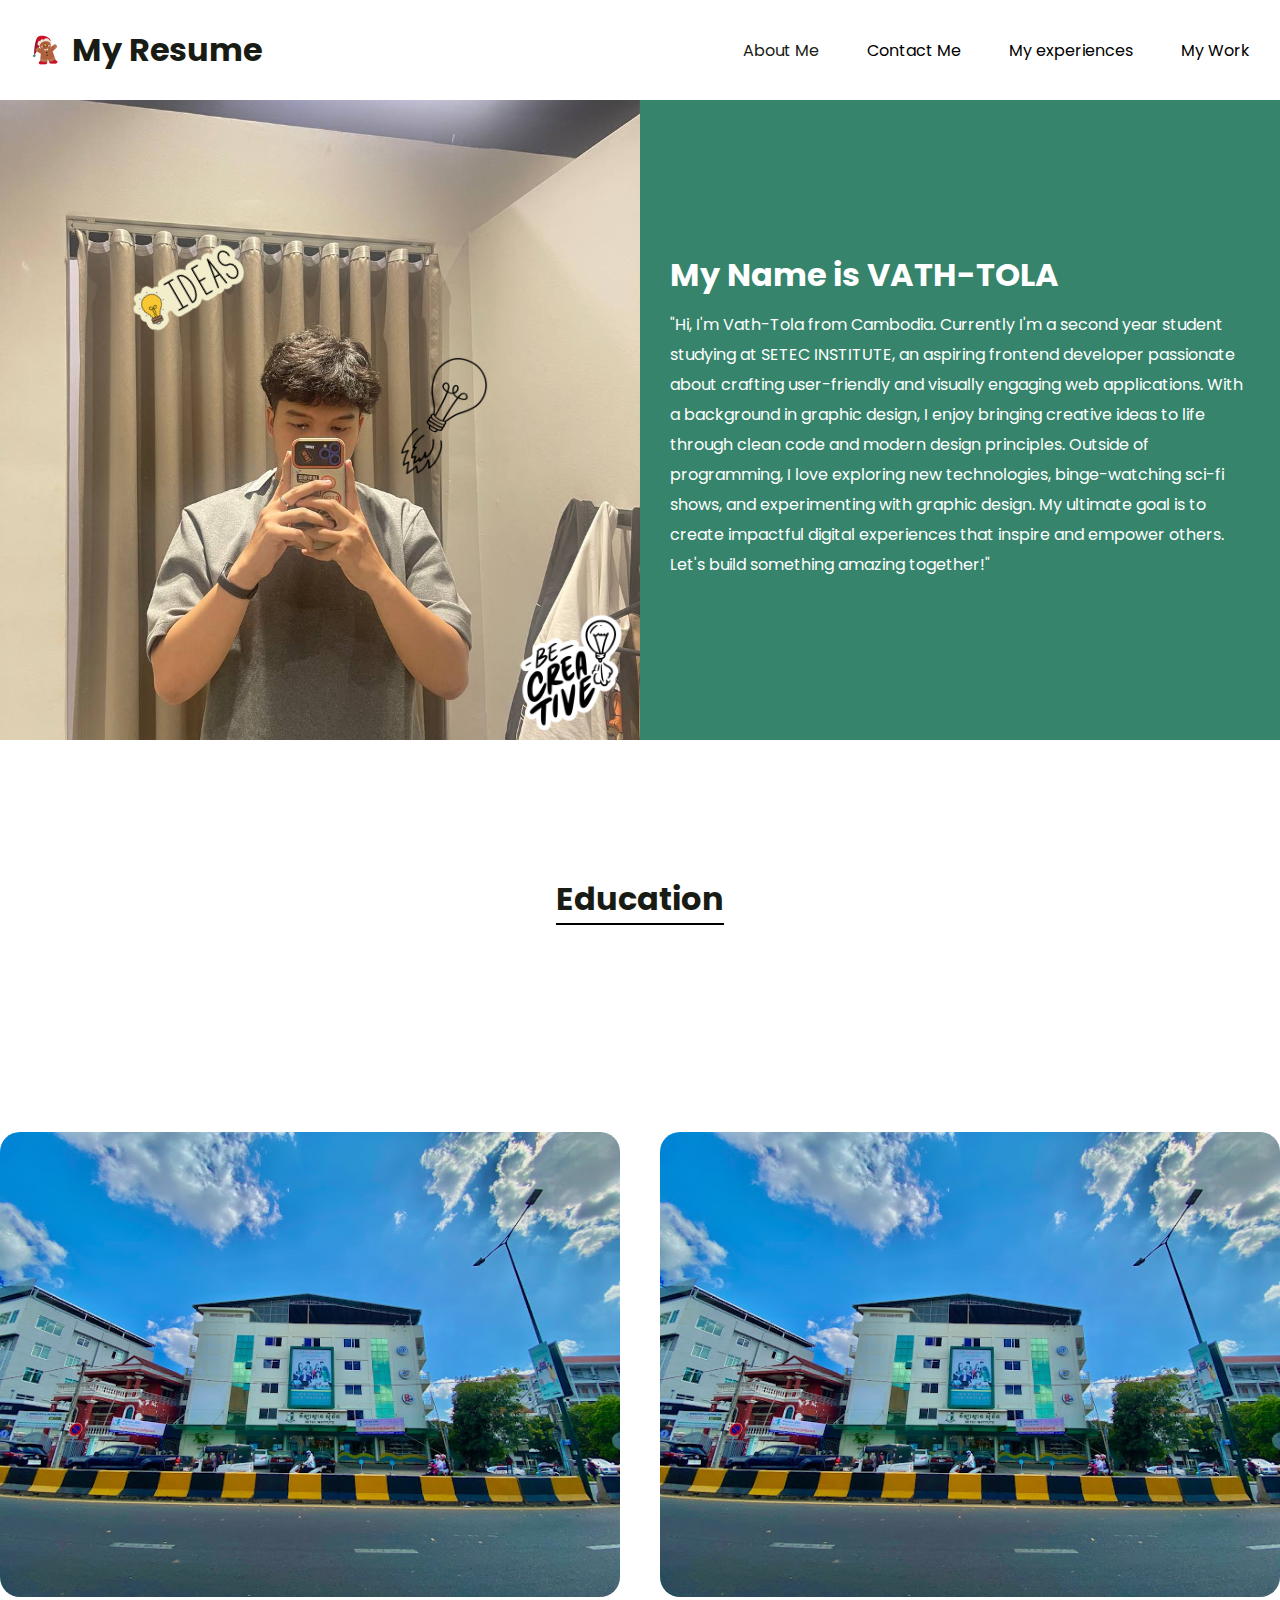
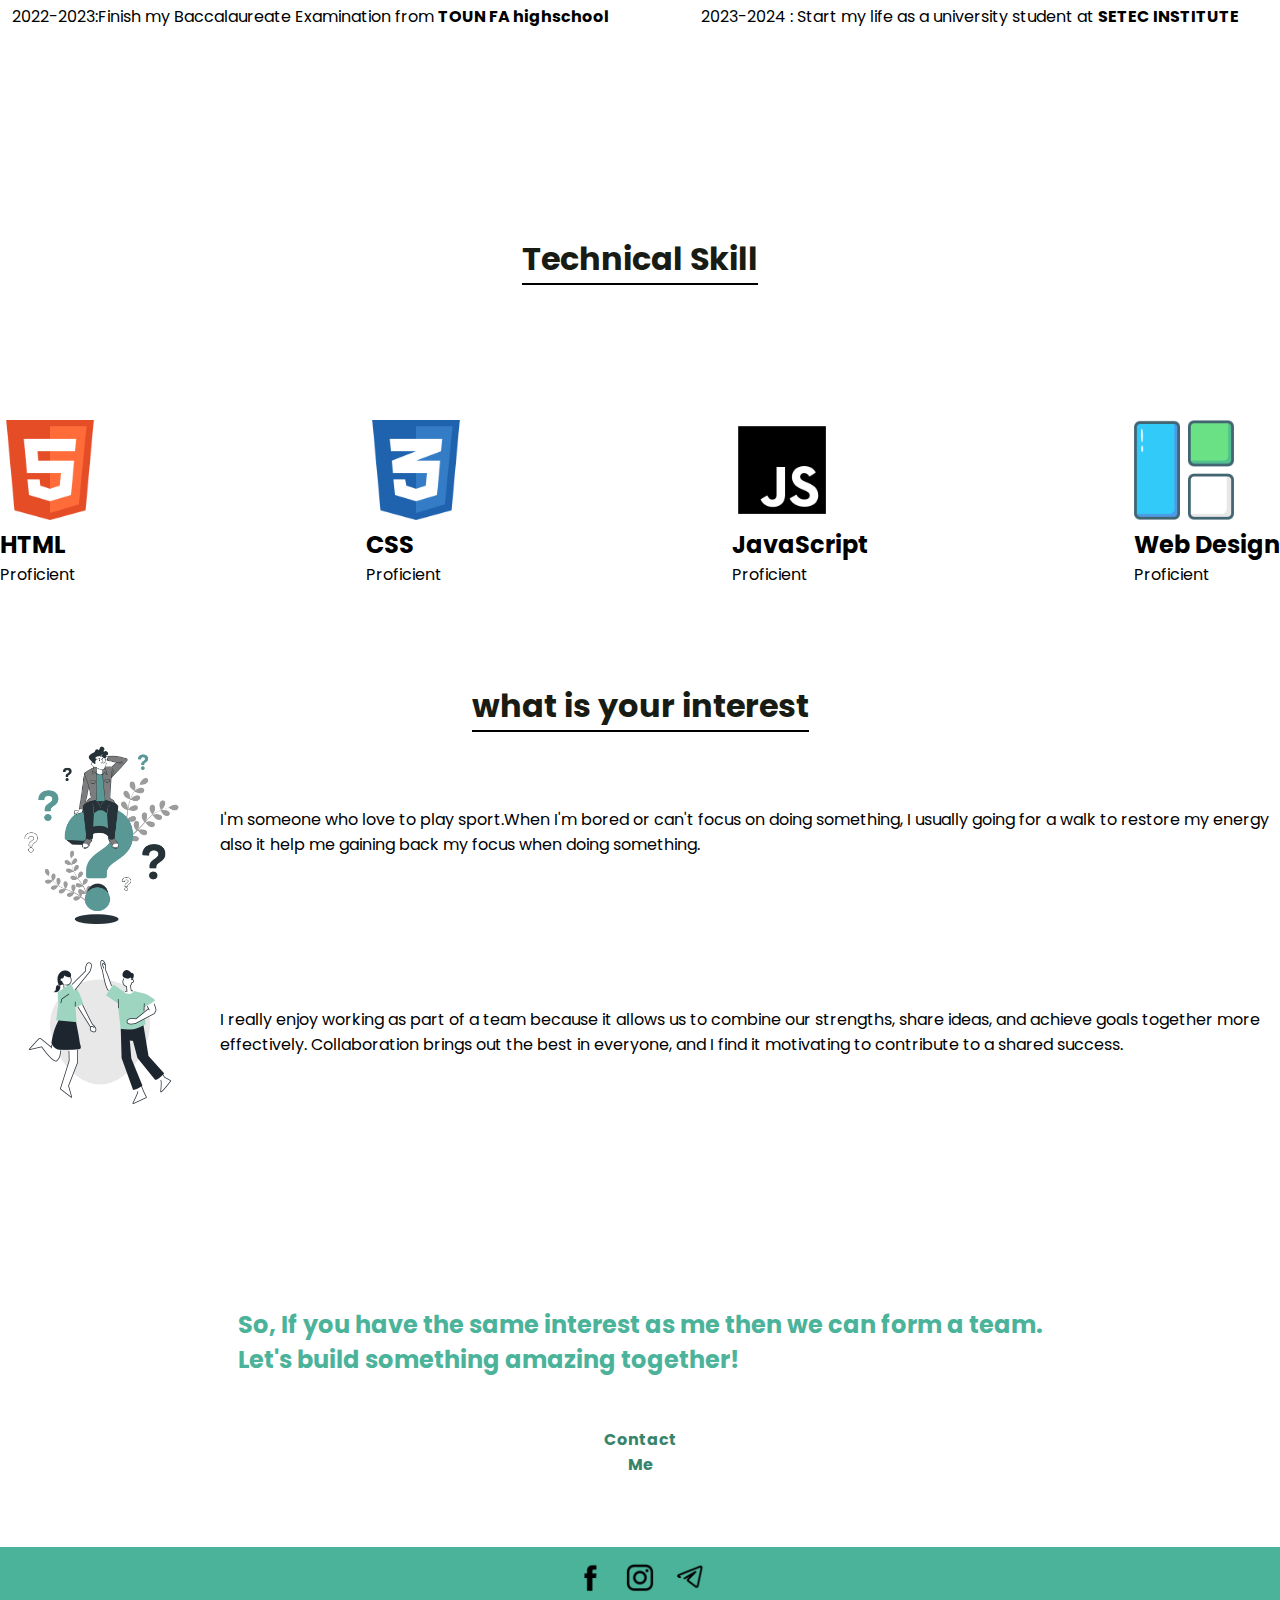
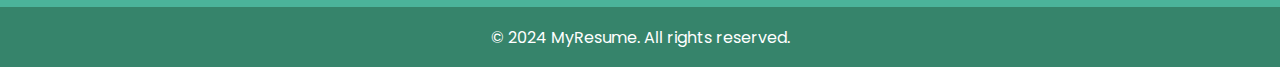
<file: index.html>
<!DOCTYPE html>
<html lang="en">
  <head>
    <meta charset="UTF-8" />
    <meta name="viewport" content="width=device-width, initial-scale=1.0" />
    <title>My Resume</title>
    <!-- Link css -->
    <link rel="stylesheet" href="./Style/index.css" />
    <link rel="preconnect" href="https://fonts.googleapis.com" />
    <link rel="preconnect" href="https://fonts.gstatic.com" crossorigin />
    <link
      href="https://fonts.googleapis.com/css2?family=Poppins:wght@400;500;700&display=swap"
      rel="stylesheet"
    />
  </head>
  <body>
    <!-- Header -->
    <header>
      <div class="header">
        <div class="logo">
          <img src="./Assets/Icon/gingerbread-cookie.png" alt="Icon" />
          <h1>My Resume</h1>
        </div>
        <div class="menu-bar">
          <img src="./Assets/Icon/menu.png" alt="Menu-bar" />
        </div>
        <ul class="header-info">
          <a href=""><li id="active">About Me</li></a>
          <a href=""><li>Contact Me</li></a>
          <a href=""><li>My experiences</li></a>
          <a href=""><li>My Work</li></a>
        </ul>
      </div>
    </header>
    <!-- Main -->
    <main>
      <!-- section-1 -->
      <section class="Section-1">
        <div class="name">
          <img src="./Assets/Image/Profile.jpg" alt="Profile" />
          <div class="icon-1">
            <img src="./Assets/Icon/ideas.png" alt="Idea-icon" />
          </div>
          <div class="icon-2">
            <img src="./Assets/Icon/be-creative.png" alt="motivate-icon" />
          </div>
          <div class="icon-3">
            <img src="./Assets/Icon/idea.png" alt="Ideas" />
          </div>
        </div>
        <div class="Information">
          <h1>My Name is VATH-TOLA</h1>
          <p>
            "Hi, I'm Vath-Tola from Cambodia. Currently I'm a second year
            student studying at SETEC INSTITUTE, an aspiring frontend developer
            passionate about crafting user-friendly and visually engaging web
            applications. With a background in graphic design, I enjoy bringing
            creative ideas to life through clean code and modern design
            principles. Outside of programming, I love exploring new
            technologies, binge-watching sci-fi shows, and experimenting with
            graphic design. My ultimate goal is to create impactful digital
            experiences that inspire and empower others. Let's build something
            amazing together!"
          </p>
        </div>
      </section>
      <!-- section-2 -->
      <section>
        <div class="section-2 flex">
          <h1>Education</h1>
        </div>
        <div class="section-2_list">
          <div class="highschool">
            <img src="./Assets/Image/2022-01-13.jpg" alt="" />
            <p>
              2022-2023:Finish my Baccalaureate Examination from
              <strong>TOUN FA highschool</strong>
            </p>
          </div>
          <div class="university">
            <img src="./Assets/Image/2022-01-13.jpg" alt="" />
            <p>
              2023-2024 : Start my life as a university student at
              <strong>SETEC INSTITUTE</strong>
            </p>
          </div>
        </div>
      </section>
      <!-- section-3 -->
      <section>
        <div class="section-3 flex">
          <h1>Technical Skill</h1>
        </div>
        <div class="section-3_list">
          <div class="item">
            <img
              src="./Assets/Icon/317755_badge_html_html5_achievement_award_icon.png"
              alt="HTML"
              height="100px"
            />
            <h2>HTML</h2>
            <p>Proficient</p>
          </div>
          <div class="item">
            <img
              src="./Assets/Icon/317756_badge_css_css3_achievement_award_icon.png"
              alt="CSS"
              height="100px"
            />
            <h2>CSS</h2>
            <p>Proficient</p>
          </div>
          <div class="item">
            <img
              src="./Assets/Icon/9035061_logo_javascript_icon.png"
              alt="JavaScript"
              height="100px"
            />
            <h2>JavaScript</h2>
            <p>Proficient</p>
          </div>
          <div class="item">
            <img
              src="./Assets/Icon/3298604_mobile_responsive_webdesign_icon.png"
              alt="React"
              height="100px"
            />
            <h2>Web Design</h2>
            <p>Proficient</p>
          </div>
        </div>
      </section>
      <!-- section-4 -->
      <section class="section-4 flex">
        <h1>what is your interest</h1>
        <div class="section-4_list">
          <img
            src="./Assets/Image/26da36fa5b621bd90b0a7ec755833ea9.png"
            alt="Question-Man"
            height="200px"
          />

          <p>
            I'm someone who love to play sport.When I'm bored or can't focus on
            doing something, I usually going for a walk to restore my energy
            also it help me gaining back my focus when doing something.
          </p>
        </div>
        <div class="section-4_list">
          <img
            src="./Assets/Image/Teamwork-color-800px.png"
            alt="Teamwork"
            height="200px"
          />

          <p>
            I really enjoy working as part of a team because it allows us to
            combine our strengths, share ideas, and achieve goals together more
            effectively. Collaboration brings out the best in everyone, and I
            find it motivating to contribute to a shared success.
          </p>
        </div>
      </section>
      <!-- section-5 -->
      <section class="section-5 flex">
        <h2>
          So, If you have the same interest as me then we can form a team.<br />
          Let's build something amazing together!
        </h2>
        <div class="button">
          <a href="./Pages/Contact.html">Contact Me</a>
        </div>
      </section>
      <!-- Footer -->
      <footer class="footer">
        <div class="footer-info">
          <img
            src="./Assets/Icon/104498_facebook_icon.png"
            alt="facebook"
            height="30px"
          />
          <img
            src="./Assets/Icon/1161953_instagram_icon.png"
            alt="instagram"
            height="30px"
          />
          <img
            src="./Assets/Icon/Telegram-icon.png"
            alt="Telegram"
            height="30px"
          />
        </div>
        <div class="copyright">
          <p>&copy; 2024 MyResume. All rights reserved.</p>
        </div>
      </footer>
    </main>
  </body>
</html>
</file>
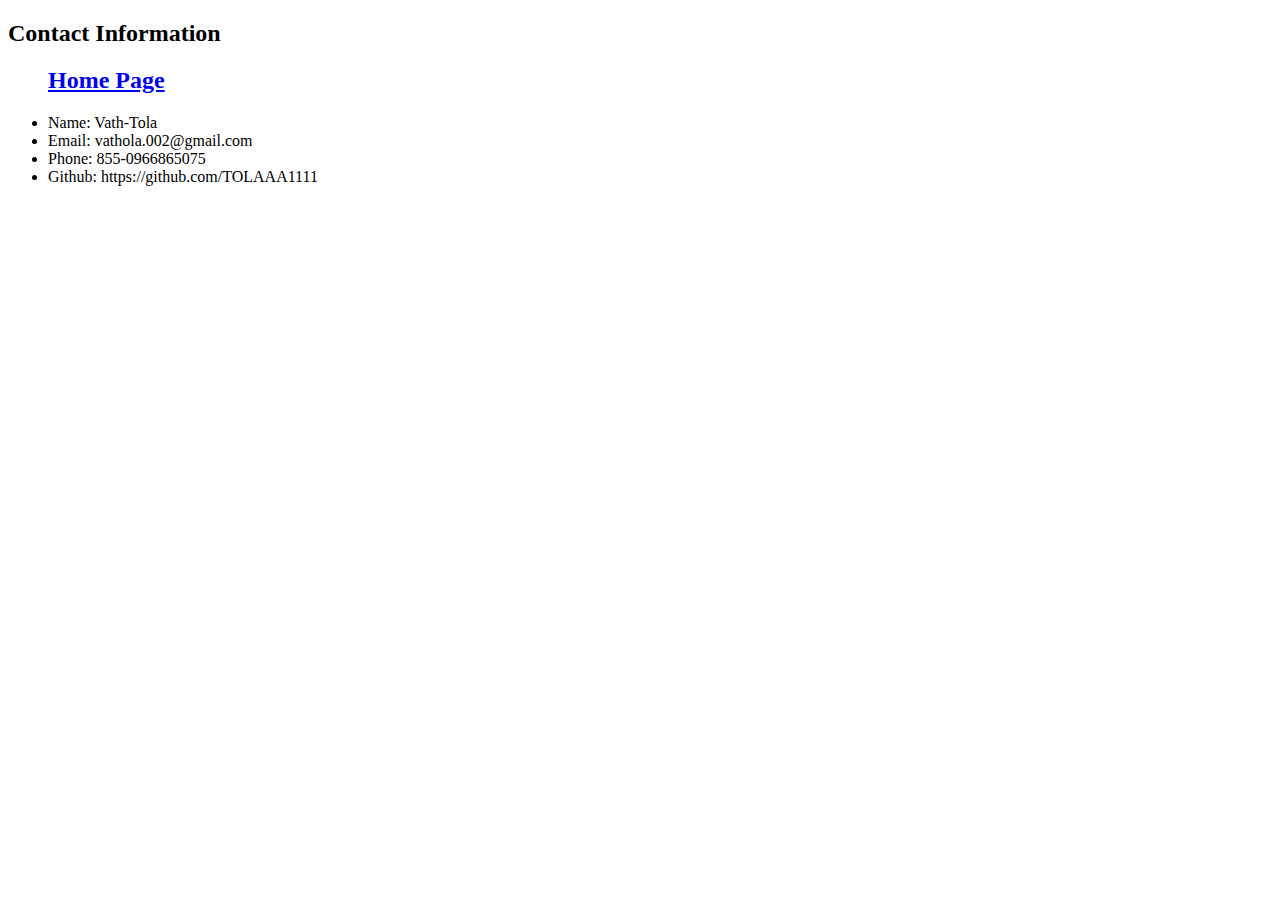
<file: Pages/Contact.html>
<!DOCTYPE html>
<html lang="en">
  <head>
    <meta charset="UTF-8" />
    <meta name="viewport" content="width=device-width, initial-scale=1.0" />
    <title>Contact</title>
  </head>
  <body>
    <h2>Contact Information</h2>

    <ul>
      <a href="../index.html"><h2>Home Page</h2></a>
      <li>Name: Vath-Tola</li>
      <li>Email: vathola.002@gmail.com</li>
      <li>Phone: 855-0966865075</li>
      <li>Github: https://github.com/TOLAAA1111</li>
    </ul>
  </body>
</html>
</file>
<file: Style/index.css>
* {
  padding: 0;
  margin: 0;
  box-sizing: border-box;
  scroll-behavior: smooth;
  transition: all 0.2s ease-in-out;
}
body {
  max-width: 1280px;
  margin: 0 auto;
  font-family: "Poppins", serif;
}

#active {
  color: var(--heading-color);
}

.flex {
  display: flex;
  justify-content: center;
  align-items: center;
}

:root {
  --max--width: 1280px !important;
  --main-height: 640px !important;
  --main-bg-color: #36846b;
  --heading-color: #181c14;
  --subheader-color: #4bb39a;
  --paragraph-color: #d68438;
  --link-color: #36846b;
  --link-hover-color: #d68438;
  --white: #ffffff;
  --black: #000000;
  --heading-font-size: 2em;
  --subheading-font-size: 1.5em;
  --paragraph-font-size: 1em;
  --link-font-size: 1em;
}

.button {
  display: inline-block;
  width: 140px;
  height: 60px;
  padding: 20px;
  border: none !important;
  border-radius: 5px !important;
  font-size: var(--paragraph-font-size);
  font-weight: bold;
  text-align: center;
  color: var(--main-bg-color);
  background-color: var(--white);
  cursor: pointer;
}

.button:hover {
  transform: translateY(-20%) !important;
  box-shadow: 0 5px 10px rgba(0, 0, 0, 0.5);
  background-color: var(--main-bg-color);
  color: var(--white);
}

a {
  text-decoration: none;
  color: inherit;
  font-size: var(--link-font-size);
}

.header {
  display: flex;
  justify-content: space-between;
  align-items: center;
  max-width: var(--max--width);
  height: 100px;
  border-radius: 30px;
  padding: 20px 30px;
  /* position: fixed; */
  z-index: 100;
}

.menu-bar img {
  display: none;
}

.logo {
  display: flex;
  align-items: center;
  gap: 10px;
}

.logo img {
  width: 32px;
  height: 32px;
  object-fit: contain;
}

.logo h1 {
  font-size: var(--heading-font-size);
  color: var(--heading-color);
}

.header-info {
  display: flex;
  justify-content: space-around;
  align-items: center;
  list-style-type: none;
  font-size: var(--paragraph-font-size);
  gap: 3rem;
}
.header-info li:hover {
  color: var(--main-bg-color);
  cursor: pointer;
}
/* section */
.Section-1 {
  display: flex;
  justify-content: space-between;
  align-items: center;
  background-color: var(--main-bg-color);
  width: var(--max--width);
  height: var(--main-height);
}
.name {
  position: relative;
  width: 640px;
  height: 640px;
}
.name img {
  width: 100%;
  height: 100%;
  object-fit: cover;
}
.icon-1 {
  position: absolute;
  transform: rotate(-30deg);
  top: 20%;
  left: 20%;
  width: 120px;
  height: 120px;
}
.icon-2 {
  position: absolute;
  top: 80%;
  left: 80%;
  width: 120px;
  height: 120px;
}
.icon-3 {
  position: absolute;
  top: 40%;
  left: 60%;
  width: 120px;
  height: 120px;
}
.Information {
  display: flex;
  flex-direction: column;
  gap: 20px;
  max-width: 640px;
  padding: 30px;
  line-height: 30px;
}
.Information h1 {
  font-size: var(--heading-font-size);
  color: var(--white);
}
.Information p {
  font-size: var(--paragraph-font-size);
  color: var(--white);
}

.section-2 {
  width: var(--max--width);
  height: 320px;
}
.section-2 h1 {
  font-size: var(--heading-font-size);
  color: var(--heading-color);
  border-bottom: 2px solid black;
}
.section-2_list {
  display: flex;
  justify-content: space-between;
  align-items: center;
  text-align: center;
  gap: 40px;
  width: var(--max--width);
  height: var(--main-height);
}
.highschool {
  width: 640px;
}

.highschool img {
  width: 100%;
  height: 100%;
  object-fit: cover;
  border-radius: 20px;
}

.university {
  width: 640px;
}
.university img {
  width: 100%;
  height: 100%;
  object-fit: cover;
  border-radius: 20px;
}

.section-3 {
  width: var(--max--width);
  height: 320px;
}
.section-3 h1 {
  font-size: var(--heading-font-size);
  color: var(--heading-color);
  border-bottom: 2px solid black;
}

.section-3_list {
  display: grid;
  display: flex;
  justify-content: space-between;
  align-items: center;
  grid-template-columns: repeat(4, 1fr);
  gap: 20px;
}

.section-4 {
  width: var(--max--width);
  height: 640px;
  display: flex;
  flex-direction: column;
}
.section-4 h1 {
  font-size: var(--heading-font-size);
  color: var(--heading-color);
  border-bottom: 2px solid black;
}
.section-4_list {
  display: flex;
  justify-content: space-between;
  align-items: center;
  gap: 20px;
}

.section-5 {
  width: var(--max--width);
  height: 320px;
  display: flex;
  gap: 30px !important;
  flex-direction: column;
}
.section-5 h2 {
  font-size: var(--subheading-font-size);
  color: var(--subheader-color);
}
.footer {
  width: var(--max--width);
  height: 120px;
  display: flex;
  flex-direction: column;
  justify-content: center;
  text-align: center;
  background-color: var(--subheader-color);
  color: var(--white);
}

.footer-info {
  display: flex;
  justify-content: center;
  align-items: center;
  height: 60px;
  gap: 20px;
}
.copyright {
  display: flex;
  justify-content: center;
  align-items: center;
  height: 60px;
  background-color: var(--main-bg-color);
  color: var(--white);
}
/* 
@media (min-width: 320px) {
  :root {
    --max--width: 320px;
    --main-height: 240px;
  }

  .menu-bar img {
    display: inline-block;
    width: 24px !important;
    height: 24px;
    object-fit: contain;
  }

  .header-info {
    display: none !important;
  }
  .logo h1 {
    display: None;
  }
  .logo img {
    width: 42px;
    height: 42px;
  }
  .Section-1 {
    display: flex;
    flex-direction: column;
    flex-wrap: wrap;
    align-content: center;

    width: 320px;
    height: auto;
  }
  .name {
    width: 100%;
    height: auto;
  }
  .information p {
    max-width: 320px;
  }

  .icon-2 {
    width: 80px;
    height: 80px;
    left: 70%;
  }
} */
</file>
